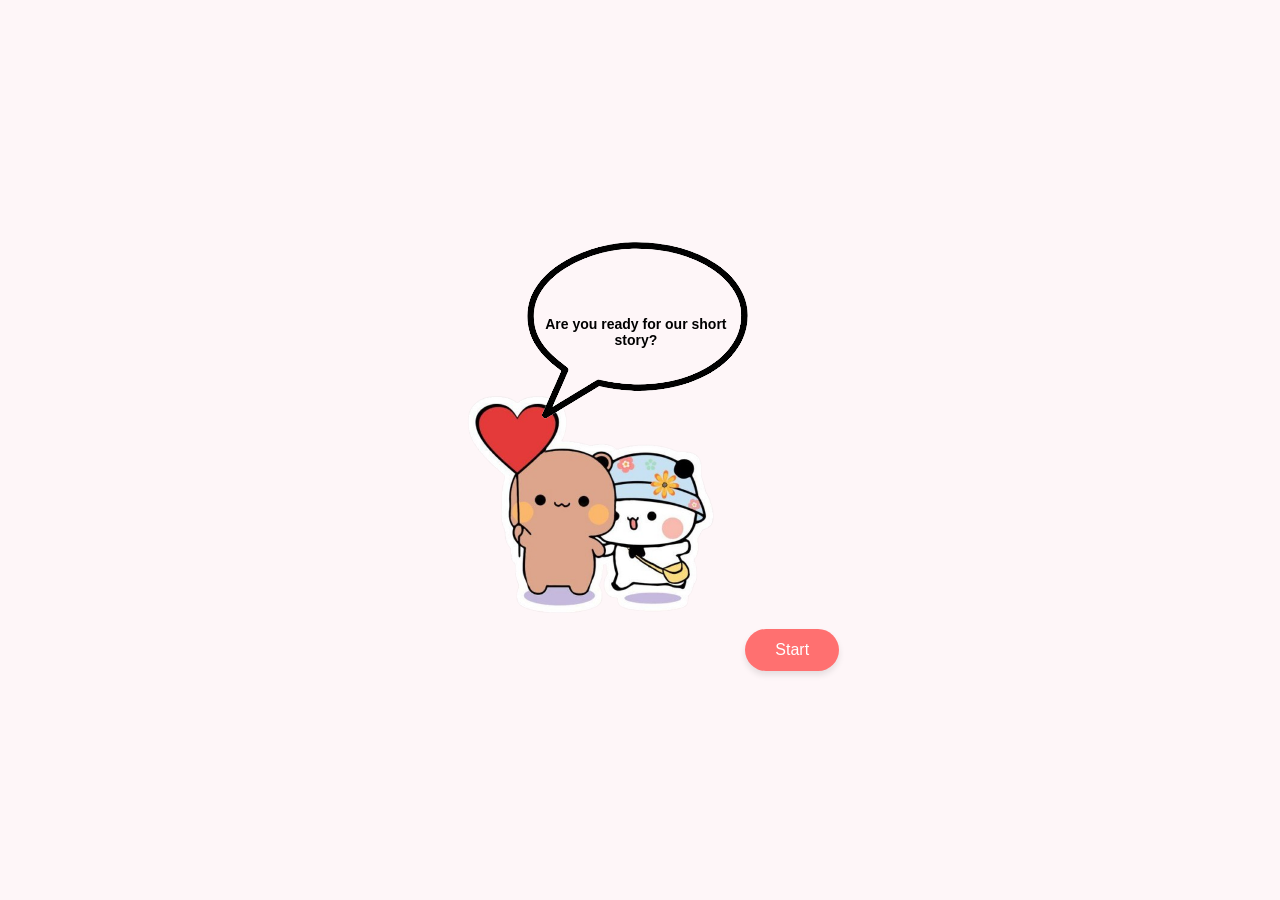
<file: index.html>
<!DOCTYPE html>
<html lang="en">

<head>
  <meta charset="UTF-8">
  <meta name="viewport" content="width=device-width, initial-scale=1.0">
  <title>Bubu and Dudu Story</title>
  <link rel="stylesheet" href="style.css">
</head>

<body>

  <div class="container">

    <!-- First Intro Screen -->
    <div id="introScreen">
      <div class="chatbox">
        <img src="images/chathead.png" alt="Chat Bubble" class="chathead">
        <p class="chat-text">Are you ready for our short story?</p>
      </div>
      <img src="images/Bubu and dudu.png" alt="Bubu and Dudu" class="characters">
      <button id="startBtn">Start</button>
    </div>

    <!-- Second Screen: Story with Rename -->
    <div id="storyScreen" class="hidden">
      <div class="character-wrapper">
        <div class="character left">
          <img src="images/leftchathead.png" alt="Chat Bubble" class="chathead-small">
          <p class="chat-text-small" id="bubuText">Hi! I'm Bubu (or rename me)</p>
          <input type="text" id="bubuInput" placeholder="Rename Bubu">
        </div>
        <div class="character-image">
          <img src="images/together.png" alt="Together" class="characters-together">
        </div>
        <div class="character right">
          <img src="images/chathead.png" alt="Chat Bubble" class="chathead-small">
          <p class="chat-text-small" id="duduText">Hi! I'm Dudu (or rename me)</p>
          <input type="text" id="duduInput" placeholder="Rename Dudu">
        </div>
      </div>
      <div class="buttons">
        <button id="prevToIntroBtn">Prev</button>
        <button id="nextToLoveBtn">Next</button>
      </div>
    </div>

    <!-- Sequential Story Screens -->
    <div id="loveScreen" class="hidden">
      <div class="narration-wrapper">
        <p class="narration-text" id="loveNarration">Bubu and Dudu love each other!</p>
        <img src="images/happy.png" alt="Happy Bubu and Dudu" class="narration-image">
      </div>
      <div class="buttons">
        <button id="prevToStoryBtn">Prev</button>
        <button id="nextToTravelBtn">Next</button>
      </div>
    </div>

    <div id="travelScreen" class="hidden">
      <div class="narration-wrapper">
        <p class="narration-text">They love traveling (even if they're broke, they still travel).</p>
        <img src="images/travel.png" alt="Traveling Bubu and Dudu" class="narration-image">
      </div>
      <div class="buttons">
        <button id="prevToLoveBtn">Prev</button>
        <button id="nextToEatBtn">Next</button>
      </div>
    </div>

    <div id="eatScreen" class="hidden">
      <div class="narration-wrapper">
        <p class="narration-text">Sometimes, they love eating together — but Dudu always steals Bubu's food!</p>
        <img src="images/eat.png" alt="Bubu and Dudu Eating" class="narration-image">
      </div>
      <div class="buttons">
        <button id="prevToTravelBtn">Prev</button>
        <button id="nextToCuddleBtn">Next</button>
      </div>
    </div>

    <div id="cuddleScreen" class="hidden">
      <div class="narration-wrapper">
        <p class="narration-text">And they really love cuddling like this!</p>
        <img src="images/cuddle.jpg" alt="Bubu and Dudu Cuddling" class="narration-image">
      </div>
      <div class="buttons">
        <button id="prevToEatBtn">Prev</button>
        <button id="nextToFightBtn">Next</button>
      </div>
    </div>

    <div id="fightScreen" class="hidden">
      <div class="narration-wrapper">
        <p class="narration-text">One day, they had a huge argument</p>
        <img src="images/fight.png" alt="Bubu and Dudu fight" class="narration-image">
      </div>
      <div class="buttons">
        <button id="prevToCuddleBtn">Prev</button>
        <button id="nextToArgumentBtn">Next</button>
      </div>
    </div>

    <div id="argumentScreen" class="hidden">
      <div class="narration-wrapper">
        <img src="images/argument.jpg" alt="Bubu and Dudu fight" class="narration-image">
      </div>
      <div class="buttons">
        <button id="prevToFightBtn">Prev</button>
        <button id="nextToHateBtn">Next</button>
      </div>
    </div>

    <div id="hateScreen" class="hidden">
      <div class="narration-wrapper">
        <p class="narration-text">"I hate you Dudu and I don't love you anymore"</p>
        <img src="images/hate.jpg" alt="Bubu and Dudu fight" class="narration-image">
      </div>
      <div class="buttons">
        <button id="prevToArgumentBtn">Prev</button>
        <button id="nextToSadBtn">Next</button>
      </div>
    </div>

    <div id="sadScreen" class="hidden">
      <div class="narration-wrapper">
        <p class="narration-text">Dudu Feels Sad</p>
        <img src="images/sad.png" alt="sad" class="narration-image">
      </div>
      <div class="buttons">
        <button id="prevToHateBtn">Prev</button>
        <button id="nextToMissBtn">Next</button>
      </div>
    </div>

    <div id="missScreen" class="hidden">
      <div class="narration-wrapper">
        <p class="narration-text">Dudu Misses Bubu</p>
        <img src="images/miss.jpg" alt="sad" class="narration-image">
      </div>
      <div class="buttons">
        <button id="prevToSadBtn">Prev</button>
        <button id="nextToCallBtn">Next</button>
      </div>
    </div>

    <div id="callScreen" class="hidden">
        <div class="narration-wrapper">
          <p class="narration-text">Dudu Calls Bubu cause he misses her and feels sorry cause it's his fault😢</p>
          <img src="images/call.gif" alt="sad" class="narration-image">
        </div>
        <div class="buttons">
          <button id="prevToMissBtn">Prev</button>
          <button id="nextToAngryBtn">Next</button>
        </div>
      </div>
  

      <div id="angryScreen" class="hidden">
        <div class="narration-wrapper">
          <p class="narration-text">Bubu still angry 😢</p>
          <img src="images/angry.gif" alt="sad" class="narration-image">
        </div>
        <div class="buttons">
          <button id="prevToCallBtn">Prev</button>
          <button id="nextToLonelyBtn">Next</button>
        </div>
      </div>
  
      <div id="lonelyScreen" class="hidden">
        <div class="narration-wrapper">
          <p class="narration-text">Dudu feels lonely 😢</p>
          <img src="images/lonely.gif" alt="sad" class="narration-image">
        </div>
        <div class="buttons">
          <button id="prevToAngryBtn">Prev</button>
          <button id="nextToAgainBtn">Next</button>
        </div>
      </div>

      
      <div id="againScreen" class="hidden">
        <div class="narration-wrapper">
          <p class="narration-text">So Dudu calls Bubu again</p>
          <img src="images/again.gif" alt="sad" class="narration-image">
        </div>
        <div class="buttons">
          <button id="prevToLonelyBtn">Prev</button>
          <button id="nextToPissBtn">Next</button>
        </div>
      </div>

      <div id="pissScreen" class="hidden">
        <div class="narration-wrapper">
          <p class="narration-text">And now Bubu answer the call</p>
          <img src="images/piss.jpg" alt="sad" class="narration-image">
        </div>
        <div class="buttons">
          <button id="prevToAgainBtn">Prev</button>
          <button id="nextToSorryBtn">Next</button>
        </div>
      </div>

      <div id="sorryScreen" class="hidden">
        <div class="narration-wrapper">
          <p class="narration-text">Dudu Says Sorry </p>
          <img src="images/sorry.gif" alt="sad" class="narration-image">
        </div>
        <div class="buttons">
          <button id="prevToPissBtn">Prev</button>
          <button id="nextToPakitpotBtn">Next</button>
        </div>
      </div>

      <div id="pakipotScreen" class="hidden">
        <div class="narration-wrapper">
          <p class="narration-text">Bubu still sulking and angry </p>
          <img src="images/pakipot.gif" alt="sad" class="narration-image">
        </div>
        <div class="buttons">
          <button id="prevToSorryBtn">Prev</button>
          <button id="nextToKissBtn">Next</button>
        </div>
      </div>

      <div id="kissScreen" class="hidden">
        <div class="narration-wrapper">
          <p class="narration-text">But then Bubu kiss Dudu and now they're okay</p>
          <img src="images/kiss.gif" alt="sad" class="narration-image">
        </div>
        <div class="buttons">
          <button id="prevToPakipotBtn">Prev</button>
          <button id="nextToFinalBtn">Next</button>
        </div>
      </div>

      <div id="finalScreen" class="hidden">
        <div class="narration-wrapper">
          <p class="narration-text">And now They're Both Happy, Dudu always loves Bubu and he's afraid of losing her</p>
          <img src="images/final.gif" alt="sad" class="narration-image">
        </div>
        <div class="buttons">
          <button id="prevToKissBtn">Prev</button>
          <button id="nextToEndBtn">Next</button>
        </div>
      </div>

      <div id="endScreen" class="hidden">
        <div class="narration-wrapper">
          <p class="narration-text">Then End Hope you Like it 🥰🤗. How about you? Do you love your Bubu?</p>
          <img src="images/end.jpg" alt="sad" class="narration-image">
        </div>
        <div class="buttons">
          <button id="prevToFinalBtn">Prev</button>
          <button id="nextToMore2Btn"><a href="yes.html">Yes</a></button>
          <button id="nextToMore2Btn"><a href="no.html">No?</a></button>
        </div>
      </div>


  </div>

  <script src="script.js"></script>
</body>

</html>
</file>
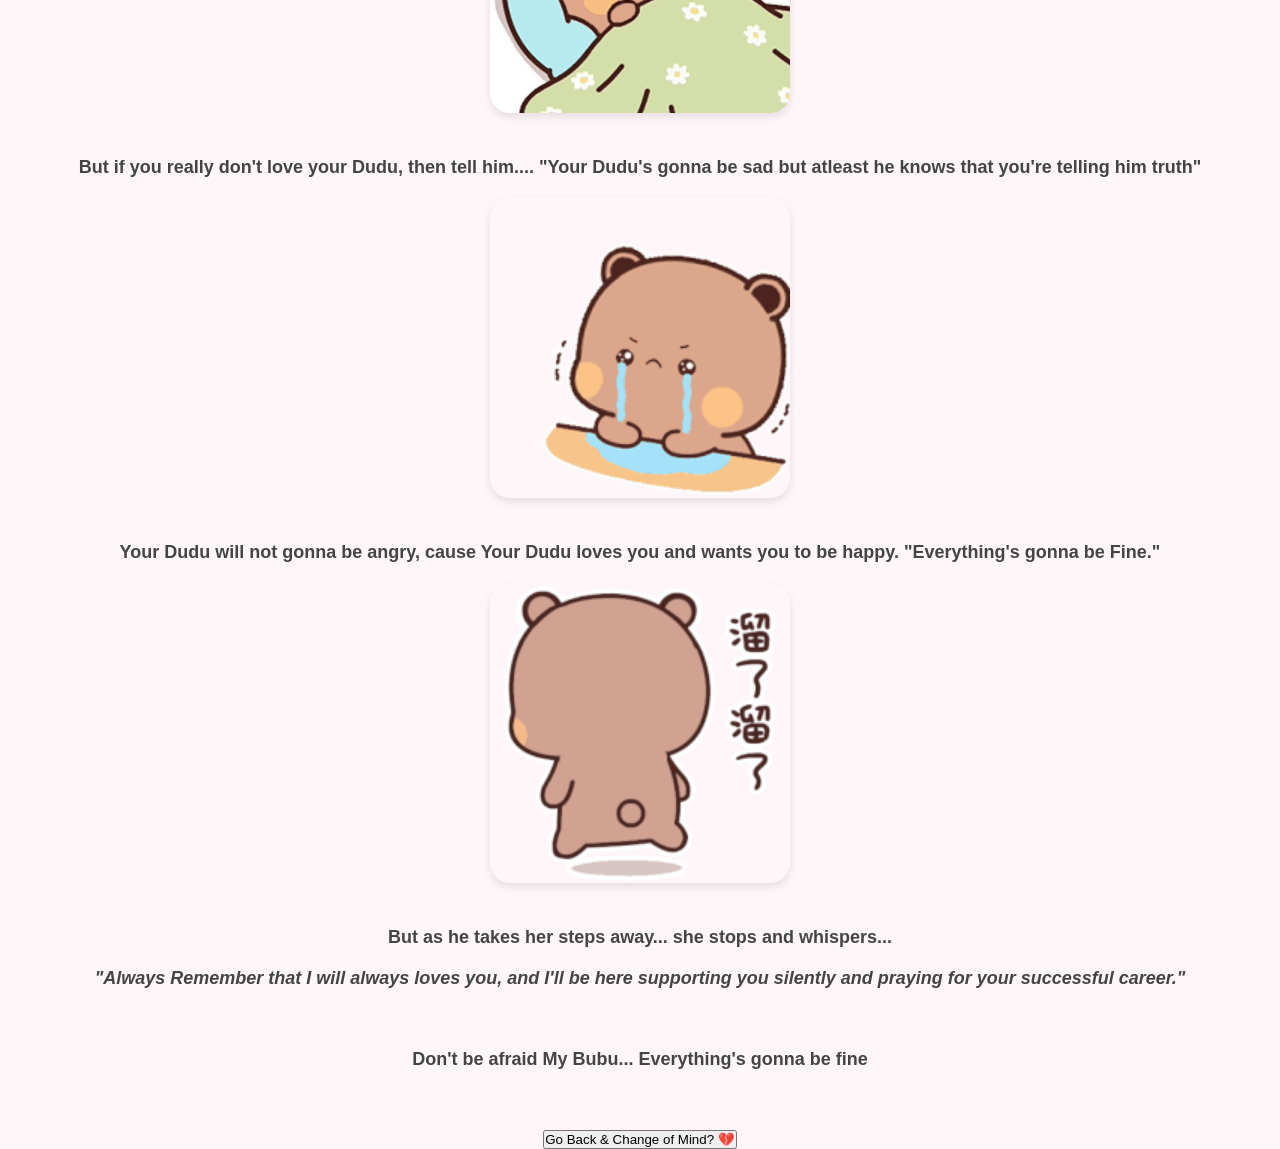
<file: no.html>
<!DOCTYPE html>
<html lang="en">
<head>
    <meta charset="UTF-8">
    <meta name="viewport" content="width=device-width, initial-scale=1.0">
    <title>Oh No... 💔</title>
    <link rel="stylesheet" href="style.css"> <!-- Link to your main CSS to keep design -->
</head>
<body>

    <div class="container">

        <div class="narration-wrapper">
            <p class="narration-text">Bubu looks at you with teary eyes... "You don't love me anymore?"</p>
            <img src="images/sad.png" alt="Bubu sad" class="narration-image">
        </div>

        <div class="narration-wrapper">
            <p class="narration-text">But if you really don't love your Dudu, then tell him.... "Your Dudu's gonna be sad but atleast he knows that you're telling him truth"</p>
            <img src="images/lonely.gif" alt="Dudu crying" class="narration-image">
        </div>

        <div class="narration-wrapper">
            <p class="narration-text">Your Dudu will not gonna be angry, cause Your Dudu loves you and wants you to be happy. "Everything's gonna be Fine."</p>
            <img src="images/walkaway.gif" alt="Bubu walking away" class="narration-image">
        </div>

        <div class="narration-wrapper">
            <p class="narration-text">But as he takes her steps away... she stops and whispers...</p>
            <p class="narration-text" style="font-style: italic;">"Always Remember that I will always loves you, and I'll be here supporting you silently and praying for your successful career."</p>
        </div>

        <div class="narration-wrapper">
            <p class="narration-text">Don't be afraid My Bubu... Everything's gonna be fine</p>
        </div>

        <div class="buttons">
            <a href="bubu.html"><button>Go Back & Change of Mind? 💔</button></a>
        </div>

    </div>

</body>
</html>
</file>
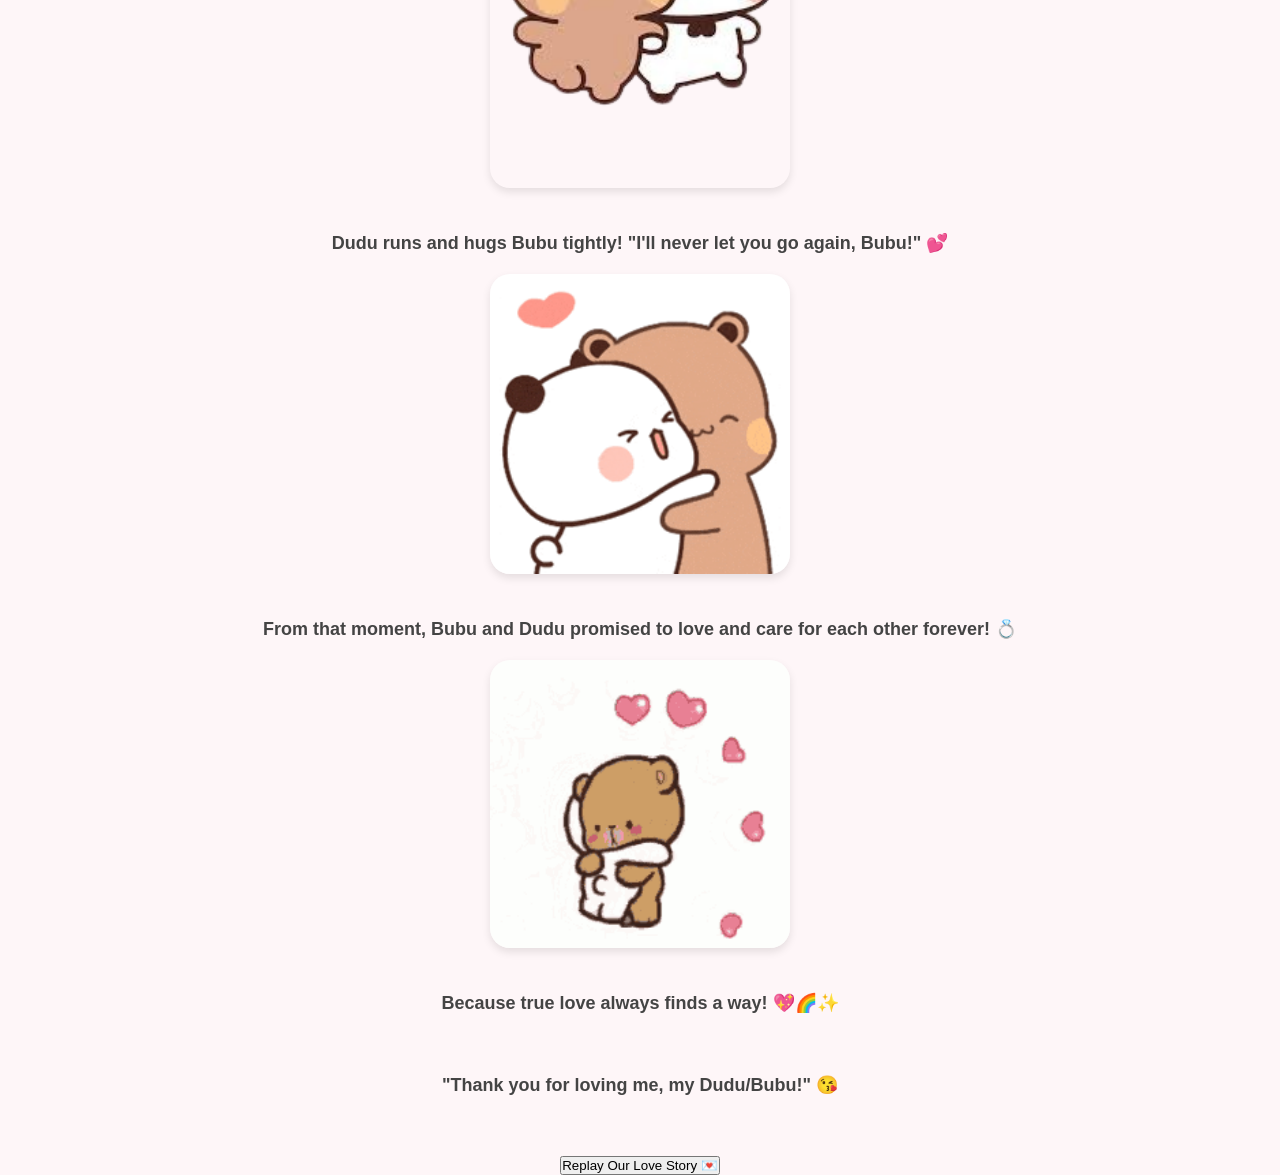
<file: yes.html>
<!DOCTYPE html>
<html lang="en">
<head>
    <meta charset="UTF-8">
    <meta name="viewport" content="width=device-width, initial-scale=1.0">
    <title>Forever Love 💖</title>
    <link rel="stylesheet" href="style.css"> <!-- Use same CSS for consistent design -->
</head>
<body>

    <div class="container">

        <div class="narration-wrapper">
            <p class="narration-text">Bubu smiles brightly, "Yayyy! You love me too? I knew it! 🥰"</p>
            <img src="images/happy.png" alt="Bubu happy" class="narration-image">
        </div>

        <div class="narration-wrapper">
            <p class="narration-text">Dudu runs and hugs Bubu tightly! "I'll never let you go again, Bubu!" 💕</p>
            <img src="images/hug.gif" alt="Bubu and Dudu Hugging" class="narration-image">
        </div>

        <div class="narration-wrapper">
            <p class="narration-text">From that moment, Bubu and Dudu promised to love and care for each other forever! 💍</p>
            <img src="images/love.gif" alt="Bubu and Dudu Love" class="narration-image">
        </div>

        <div class="narration-wrapper">
            <p class="narration-text" style="font-weight: bold;">Because true love always finds a way! 💖🌈✨</p>
        </div>

        <div class="narration-wrapper">
            <p class="narration-text">"Thank you for loving me, my Dudu/Bubu!" 😘</p>
        </div>

        <div class="buttons">
            <a href="bubu.html"><button>Replay Our Love Story 💌</button></a>
        </div>

    </div>

</body>
</html>
</file>
<file: style.css>
* {
    margin: 0;
    padding: 0;
    box-sizing: border-box;
}

body, html {
    height: 100%;
    display: flex;
    align-items: center;
    justify-content: center;
    background-color: #fef6f8;
    font-family: 'Arial', sans-serif;
}

.hidden {
    display: none;
}

.container {
    text-align: center;
    position: relative;
}

/* Chat box and characters */
.chatbox {
    margin-bottom: -80px;
    width: 250px;
    position: relative;
    left: 70px;
    z-index: 2;
}

.chathead {
    width: 100%;
    height: auto;
}

.chat-text {
    position: absolute;
    top: 50%;
    left: 50%;
    transform: translate(-50%, -50%);
    color: black;
    font-size: 14px;
    font-weight: bold;
    width: 80%;
    text-align: center;
}

.characters {
    width: 300px;
    height: auto;
}

/* Buttons */
#startBtn, #prevBtn, #nextBtn, #prevToStoryBtn, #nextToTravelBtn, #prevToLoveBtn, #finishBtn {
    margin-top: 20px;
    padding: 12px 30px;
    font-size: 16px;
    color: white;
    background-color: #ff7070;
    border: none;
    border-radius: 25px;
    cursor: pointer;
    transition: background-color 0.3s;
    box-shadow: 0 4px 6px rgba(0, 0, 0, 0.1);
}

button:hover {
    background-color: #ff5050;
}

.character-wrapper {
    display: flex;
    align-items: flex-start;
    justify-content: center;
    gap: 20px;
    position: relative;
}

.character {
    position: relative;
    width: 150px;
    text-align: center;
}

.character-image .characters-together {
    width: 200px;
    height: auto;
}

.chathead-small {
    width: 100px;
    height: auto;
}

.chat-text-small {
    position: absolute;
    top: 20%;
    left: 50%;
    transform: translate(-50%, -50%);
    color: black;
    font-size: 12px;
    font-weight: bold;
    width: 90%;
    text-align: center;
}

input[type="text"] {
    margin-top: 10px;
    padding: 5px;
    width: 90%;
    border: 2px solid #ff7070;
    border-radius: 10px;
    text-align: center;
}

/* Narration scenes */
.narration-wrapper {
    text-align: center;
    padding: 20px;
}

.narration-text {
    font-size: 18px;
    color: #444;
    margin-bottom: 20px;
    font-weight: bold;
    padding: 0 10px;
}

.narration-image {
    width: 300px;
    height: auto;
    border-radius: 20px;
    box-shadow: 0 4px 8px rgba(0,0,0,0.1);
}

.buttons {
    margin-top: 20px;
    display: flex;
    gap: 10px;
    justify-content: center;
}
</file>
